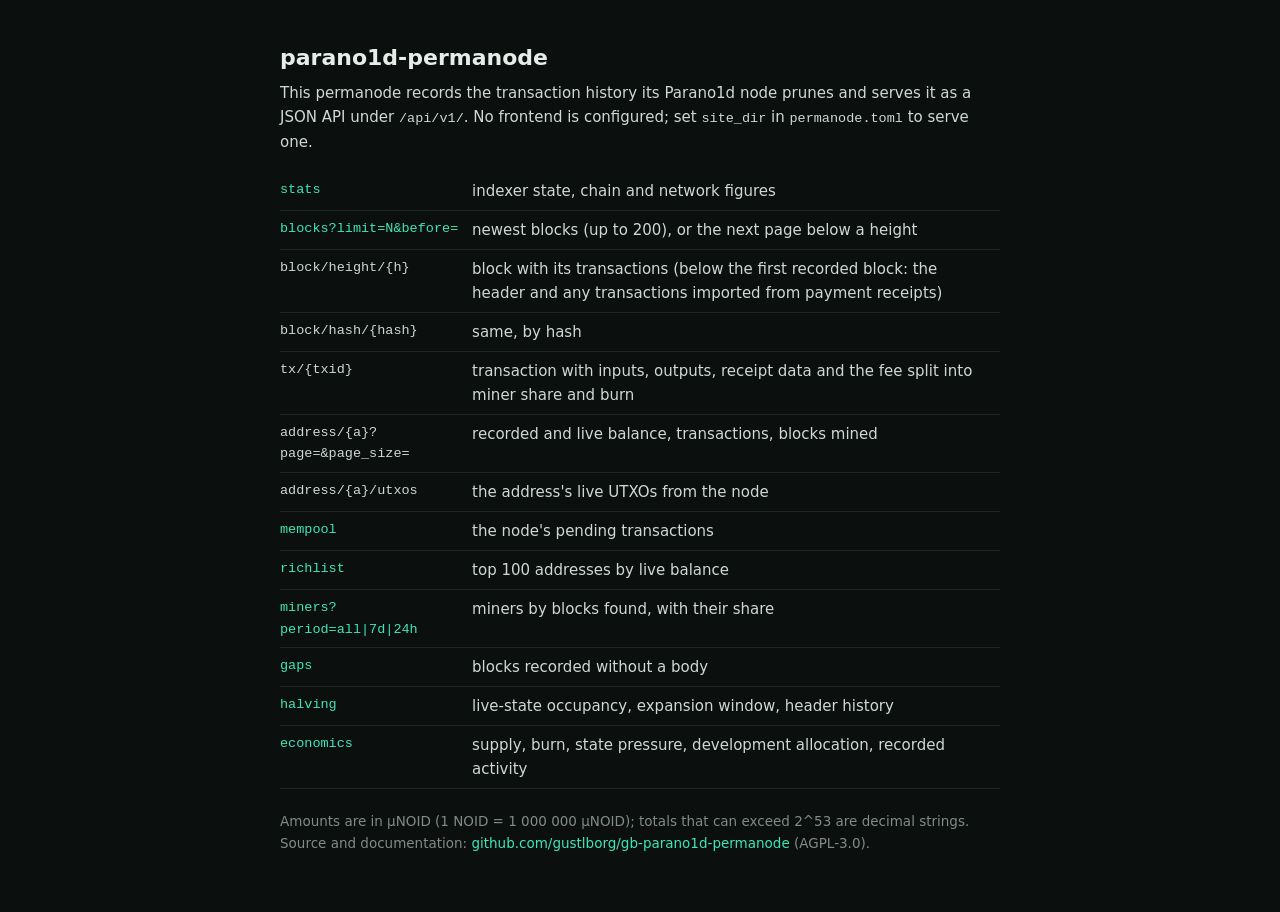
<file: frontend/site/index.html>
<!doctype html>
<html lang="en">
<head>
  <meta charset="utf-8" />
  <meta name="viewport" content="width=device-width, initial-scale=1" />
  <title>parano1d-permanode</title>
  <style>
    body { margin: 0; padding: 40px 24px; background: #0b0f0e; color: #cfd8d5; font: 15px/1.6 system-ui, sans-serif; }
    main { max-width: 720px; margin: 0 auto; }
    h1 { font-size: 22px; margin: 0 0 6px; color: #e6ede9; }
    p { margin: 0 0 18px; }
    code, td:first-child { font-family: ui-monospace, Menlo, Consolas, monospace; font-size: 13.5px; }
    table { border-collapse: collapse; width: 100%; margin: 6px 0 22px; }
    td { padding: 7px 10px 7px 0; border-bottom: 1px solid #1d2624; vertical-align: top; }
    a { color: #3ee6b8; text-decoration: none; }
    .muted { color: #7f8c88; font-size: 13.5px; }
  </style>
</head>
<body>
<main>
  <h1>parano1d-permanode</h1>
  <p>This permanode records the transaction history its Parano1d node prunes and serves it as a JSON API under <code>/api/v1/</code>. No frontend is configured; set <code>site_dir</code> in <code>permanode.toml</code> to serve one.</p>
  <table>
    <tr><td><a href="/api/v1/stats">stats</a></td><td>indexer state, chain and network figures</td></tr>
    <tr><td><a href="/api/v1/blocks?limit=25">blocks?limit=N&amp;before=</a></td><td>newest blocks (up to 200), or the next page below a height</td></tr>
    <tr><td>block/height/{h}</td><td>block with its transactions (below the first recorded block: the header and any transactions imported from payment receipts)</td></tr>
    <tr><td>block/hash/{hash}</td><td>same, by hash</td></tr>
    <tr><td>tx/{txid}</td><td>transaction with inputs, outputs, receipt data and the fee split into miner share and burn</td></tr>
    <tr><td>address/{a}?page=&amp;page_size=</td><td>recorded and live balance, transactions, blocks mined</td></tr>
    <tr><td>address/{a}/utxos</td><td>the address's live UTXOs from the node</td></tr>
    <tr><td><a href="/api/v1/mempool">mempool</a></td><td>the node's pending transactions</td></tr>
    <tr><td><a href="/api/v1/richlist">richlist</a></td><td>top 100 addresses by live balance</td></tr>
    <tr><td><a href="/api/v1/miners?period=all">miners?period=all|7d|24h</a></td><td>miners by blocks found, with their share</td></tr>
    <tr><td><a href="/api/v1/gaps">gaps</a></td><td>blocks recorded without a body</td></tr>
    <tr><td><a href="/api/v1/halving">halving</a></td><td>live-state occupancy, expansion window, header history</td></tr>
    <tr><td><a href="/api/v1/economics">economics</a></td><td>supply, burn, state pressure, development allocation, recorded activity</td></tr>
  </table>
  <p class="muted">Amounts are in µNOID (1 NOID = 1 000 000 µNOID); totals that can exceed 2^53 are decimal strings. Source and documentation: <a href="https://github.com/gustlborg/gb-parano1d-permanode">github.com/gustlborg/gb-parano1d-permanode</a> (AGPL-3.0).</p>
</main>
</body>
</html>
</file>
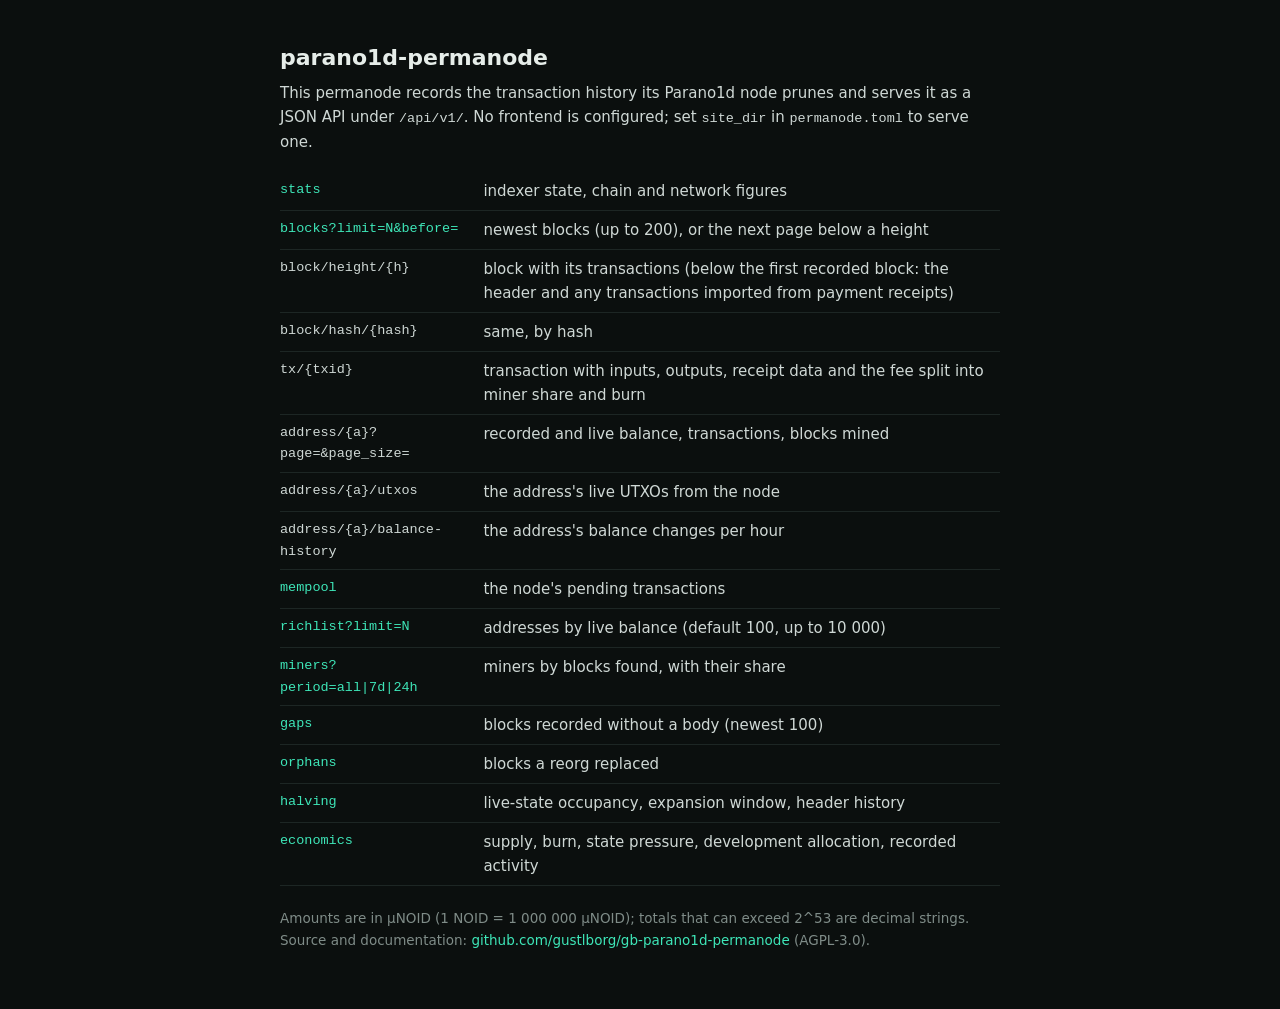
<file: permanode/assets/index.html>
<!doctype html>
<html lang="en">
<head>
  <meta charset="utf-8" />
  <meta name="viewport" content="width=device-width, initial-scale=1" />
  <title>parano1d-permanode</title>
  <style>
    body { margin: 0; padding: 40px 24px; background: #0b0f0e; color: #cfd8d5; font: 15px/1.6 system-ui, sans-serif; }
    main { max-width: 720px; margin: 0 auto; }
    h1 { font-size: 22px; margin: 0 0 6px; color: #e6ede9; }
    p { margin: 0 0 18px; }
    code, td:first-child { font-family: ui-monospace, Menlo, Consolas, monospace; font-size: 13.5px; }
    table { border-collapse: collapse; width: 100%; margin: 6px 0 22px; }
    td { padding: 7px 10px 7px 0; border-bottom: 1px solid #1d2624; vertical-align: top; }
    a { color: #3ee6b8; text-decoration: none; }
    .muted { color: #7f8c88; font-size: 13.5px; }
  </style>
</head>
<body>
<main>
  <h1>parano1d-permanode</h1>
  <p>This permanode records the transaction history its Parano1d node prunes and serves it as a JSON API under <code>/api/v1/</code>. No frontend is configured; set <code>site_dir</code> in <code>permanode.toml</code> to serve one.</p>
  <table>
    <tr><td><a href="/api/v1/stats">stats</a></td><td>indexer state, chain and network figures</td></tr>
    <tr><td><a href="/api/v1/blocks?limit=25">blocks?limit=N&amp;before=</a></td><td>newest blocks (up to 200), or the next page below a height</td></tr>
    <tr><td>block/height/{h}</td><td>block with its transactions (below the first recorded block: the header and any transactions imported from payment receipts)</td></tr>
    <tr><td>block/hash/{hash}</td><td>same, by hash</td></tr>
    <tr><td>tx/{txid}</td><td>transaction with inputs, outputs, receipt data and the fee split into miner share and burn</td></tr>
    <tr><td>address/{a}?page=&amp;page_size=</td><td>recorded and live balance, transactions, blocks mined</td></tr>
    <tr><td>address/{a}/utxos</td><td>the address's live UTXOs from the node</td></tr>
    <tr><td>address/{a}/balance-history</td><td>the address's balance changes per hour</td></tr>
    <tr><td><a href="/api/v1/mempool">mempool</a></td><td>the node's pending transactions</td></tr>
    <tr><td><a href="/api/v1/richlist">richlist?limit=N</a></td><td>addresses by live balance (default 100, up to 10 000)</td></tr>
    <tr><td><a href="/api/v1/miners?period=all">miners?period=all|7d|24h</a></td><td>miners by blocks found, with their share</td></tr>
    <tr><td><a href="/api/v1/gaps">gaps</a></td><td>blocks recorded without a body (newest 100)</td></tr>
    <tr><td><a href="/api/v1/orphans">orphans</a></td><td>blocks a reorg replaced</td></tr>
    <tr><td><a href="/api/v1/halving">halving</a></td><td>live-state occupancy, expansion window, header history</td></tr>
    <tr><td><a href="/api/v1/economics">economics</a></td><td>supply, burn, state pressure, development allocation, recorded activity</td></tr>
  </table>
  <p class="muted">Amounts are in µNOID (1 NOID = 1 000 000 µNOID); totals that can exceed 2^53 are decimal strings. Source and documentation: <a href="https://github.com/gustlborg/gb-parano1d-permanode">github.com/gustlborg/gb-parano1d-permanode</a> (AGPL-3.0).</p>
</main>
</body>
</html>
</file>
